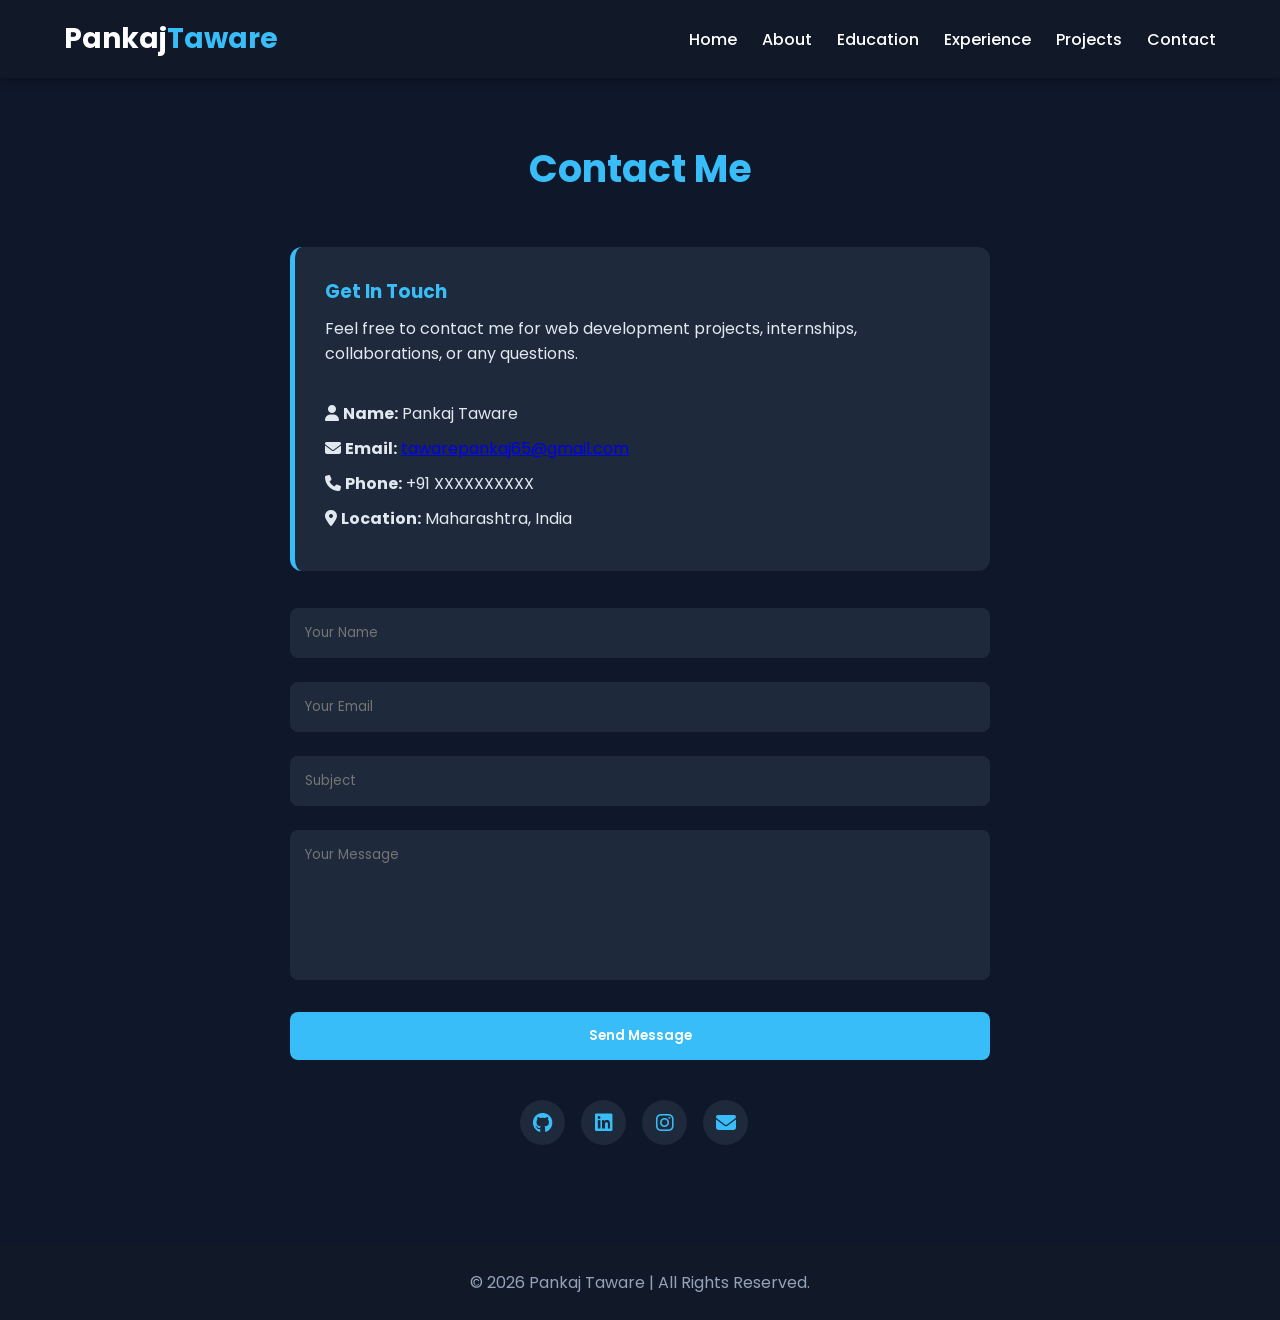
<file: contact.html>
<!DOCTYPE html>
<html lang="en">

<head>
    <meta charset="UTF-8">
    <meta name="viewport" content="width=device-width, initial-scale=1.0">

    <title>Contact | Pankaj Taware</title>

    <link rel="stylesheet" href="style.css">

    <link rel="stylesheet"
        href="https://cdnjs.cloudflare.com/ajax/libs/font-awesome/6.6.0/css/all.min.css">
</head>

<body>

    <!-- Header -->
    <header>

        <nav class="navbar">

            <div class="logo">
                Pankaj<span>Taware</span>
            </div>

            <ul>

                <li><a href="index.html">Home</a></li>

                <li><a href="about.html">About</a></li>

                <li><a href="education.html">Education</a></li>

                <li><a href="experience.html">Experience</a></li>

                <li><a href="projects.html">Projects</a></li>

                <li><a href="contact.html" class="active">Contact</a></li>

            </ul>

        </nav>

    </header>

    <!-- Contact Section -->

    <section style="padding-top:140px;">

        <h2 class="heading">Contact Me</h2>

        <div class="card">

            <h3>Get In Touch</h3>

            <p>
                Feel free to contact me for web development projects,
                internships, collaborations, or any questions.
            </p>

            <br>

            <p>
                <i class="fas fa-user"></i>
                <strong>Name:</strong> Pankaj Taware
            </p>

            <p>
                <i class="fas fa-envelope"></i>
                <strong>Email:</strong>
                <a href="mailto:tawarepankaj65@gmail.com">
                    tawarepankaj65@gmail.com
                </a>
            </p>

            <p>
                <i class="fas fa-phone"></i>
                <strong>Phone:</strong>
                +91 XXXXXXXXXX
            </p>

            <p>
                <i class="fas fa-location-dot"></i>
                <strong>Location:</strong>
                Maharashtra, India
            </p>

        </div>

        <!-- Contact Form -->

        <form>

            <input type="text"
                placeholder="Your Name"
                required>

            <input type="email"
                placeholder="Your Email"
                required>

            <input type="text"
                placeholder="Subject"
                required>

            <textarea
                rows="6"
                placeholder="Your Message"
                required></textarea>

            <button type="submit" class="btn">
                Send Message
            </button>

        </form>

        <!-- Social Links -->

         <div class="social" style="text-align:center; margin-top:40px;">

    <a href="https://github.com/tawarepankaj65-source" target="_blank">
        <i class="fab fa-github"></i>
    </a>

    <a href="https://www.linkedin.com/in/pankaj-taware-b925ab393" target="_blank">
        <i class="fab fa-linkedin"></i>
    </a>

    <a href="https://www.instagram.com/" target="_blank">
        <i class="fab fa-instagram"></i>
    </a>

    <a href="mailto:tawarepankaj65@gmail.com">
        <i class="fas fa-envelope"></i>
    </a>

</div>
    </section>

    <!-- Footer -->

    <footer>

        <p>
            © 2026 Pankaj Taware | All Rights Reserved.
        </p>

    </footer>

    <script src="script.js"></script>

</body>

</html>
</file>
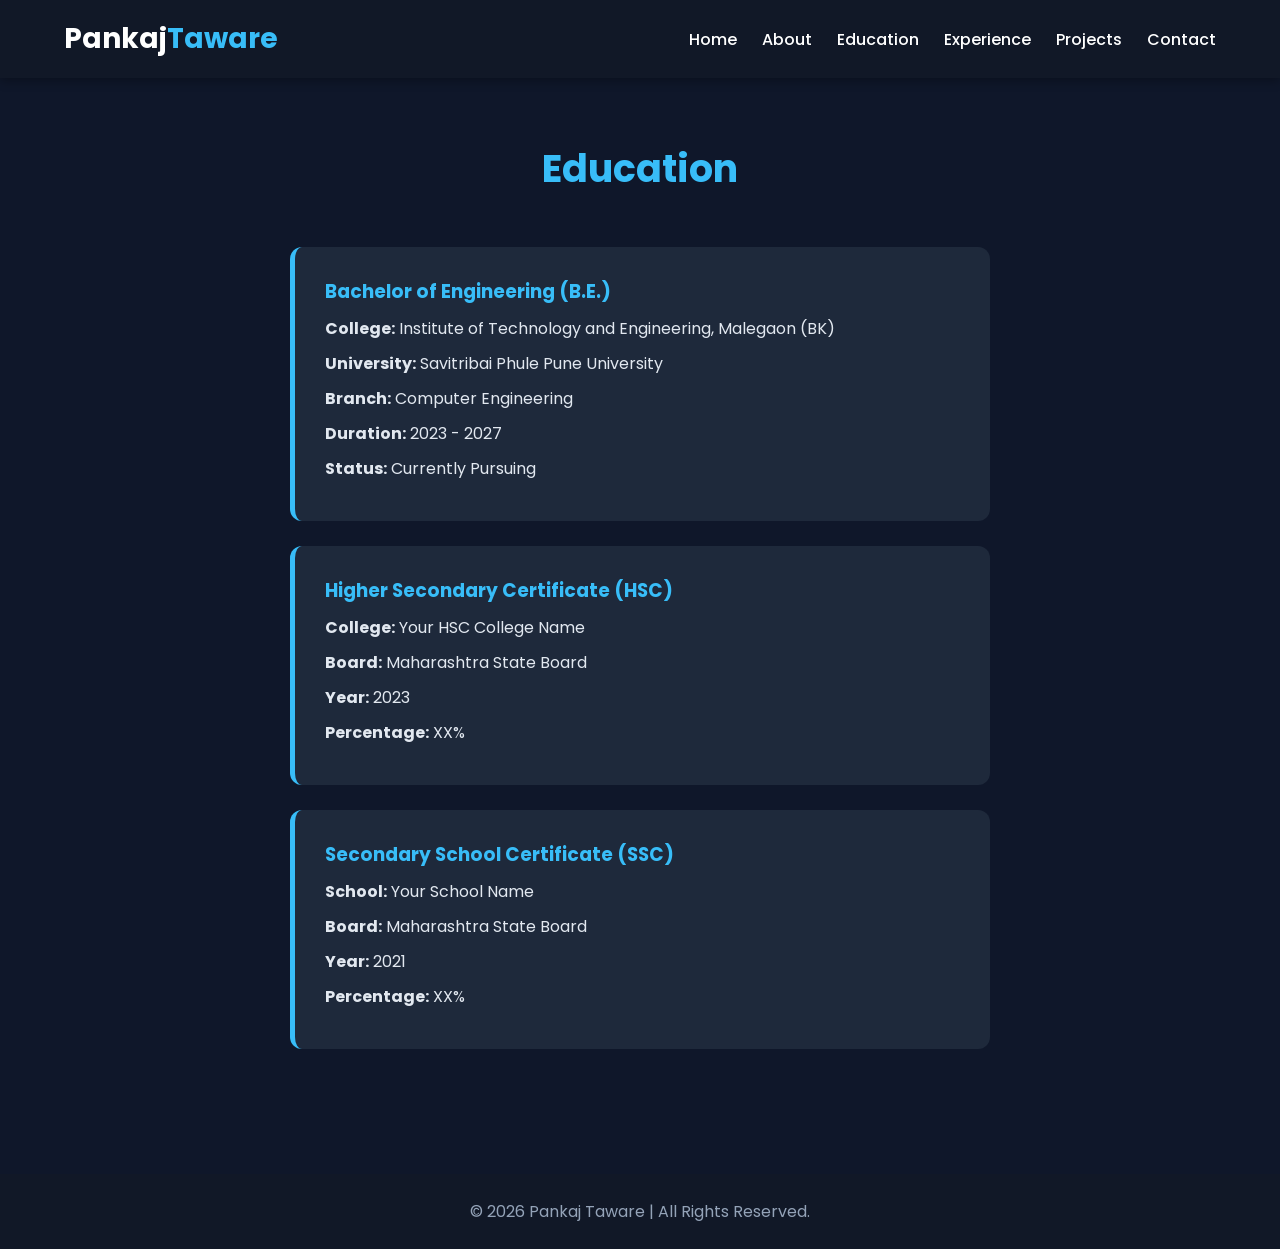
<file: education.html>
<!DOCTYPE html>
<html lang="en">

<head>
    <meta charset="UTF-8">
    <meta name="viewport" content="width=device-width, initial-scale=1.0">
    <title>Education | Pankaj Taware</title>

    <link rel="stylesheet" href="style.css">

    <link rel="stylesheet"
        href="https://cdnjs.cloudflare.com/ajax/libs/font-awesome/6.6.0/css/all.min.css">
</head>

<body>

    <!-- Header -->
    <header>
        <nav class="navbar">

            <div class="logo">
                Pankaj<span>Taware</span>
            </div>

            <ul>
                <li><a href="index.html">Home</a></li>
                <li><a href="about.html">About</a></li>
                <li><a href="education.html" class="active">Education</a></li>
                <li><a href="experience.html">Experience</a></li>
                <li><a href="projects.html">Projects</a></li>
                <li><a href="contact.html">Contact</a></li>
            </ul>

        </nav>
    </header>

    <!-- Education Section -->
    <section style="padding-top:140px;">

        <h2 class="heading">Education</h2>

        <div class="card">

            <h3>Bachelor of Engineering (B.E.)</h3>

            <p><strong>College:</strong> Institute of Technology and Engineering, Malegaon (BK)</p>

            <p><strong>University:</strong> Savitribai Phule Pune University</p>

            <p><strong>Branch:</strong> Computer Engineering</p>

            <p><strong>Duration:</strong> 2023 - 2027</p>

            <p><strong>Status:</strong> Currently Pursuing</p>

        </div>

        <div class="card">

            <h3>Higher Secondary Certificate (HSC)</h3>

            <p><strong>College:</strong> Your HSC College Name</p>

            <p><strong>Board:</strong> Maharashtra State Board</p>

            <p><strong>Year:</strong> 2023</p>

            <p><strong>Percentage:</strong> XX%</p>

        </div>

        <div class="card">

            <h3>Secondary School Certificate (SSC)</h3>

            <p><strong>School:</strong> Your School Name</p>

            <p><strong>Board:</strong> Maharashtra State Board</p>

            <p><strong>Year:</strong> 2021</p>

            <p><strong>Percentage:</strong> XX%</p>

        </div>

    </section>

    <!-- Footer -->
    <footer>
        <p>© 2026 Pankaj Taware | All Rights Reserved.</p>
    </footer>

    <script src="script.js"></script>

</body>

</html>
</file>
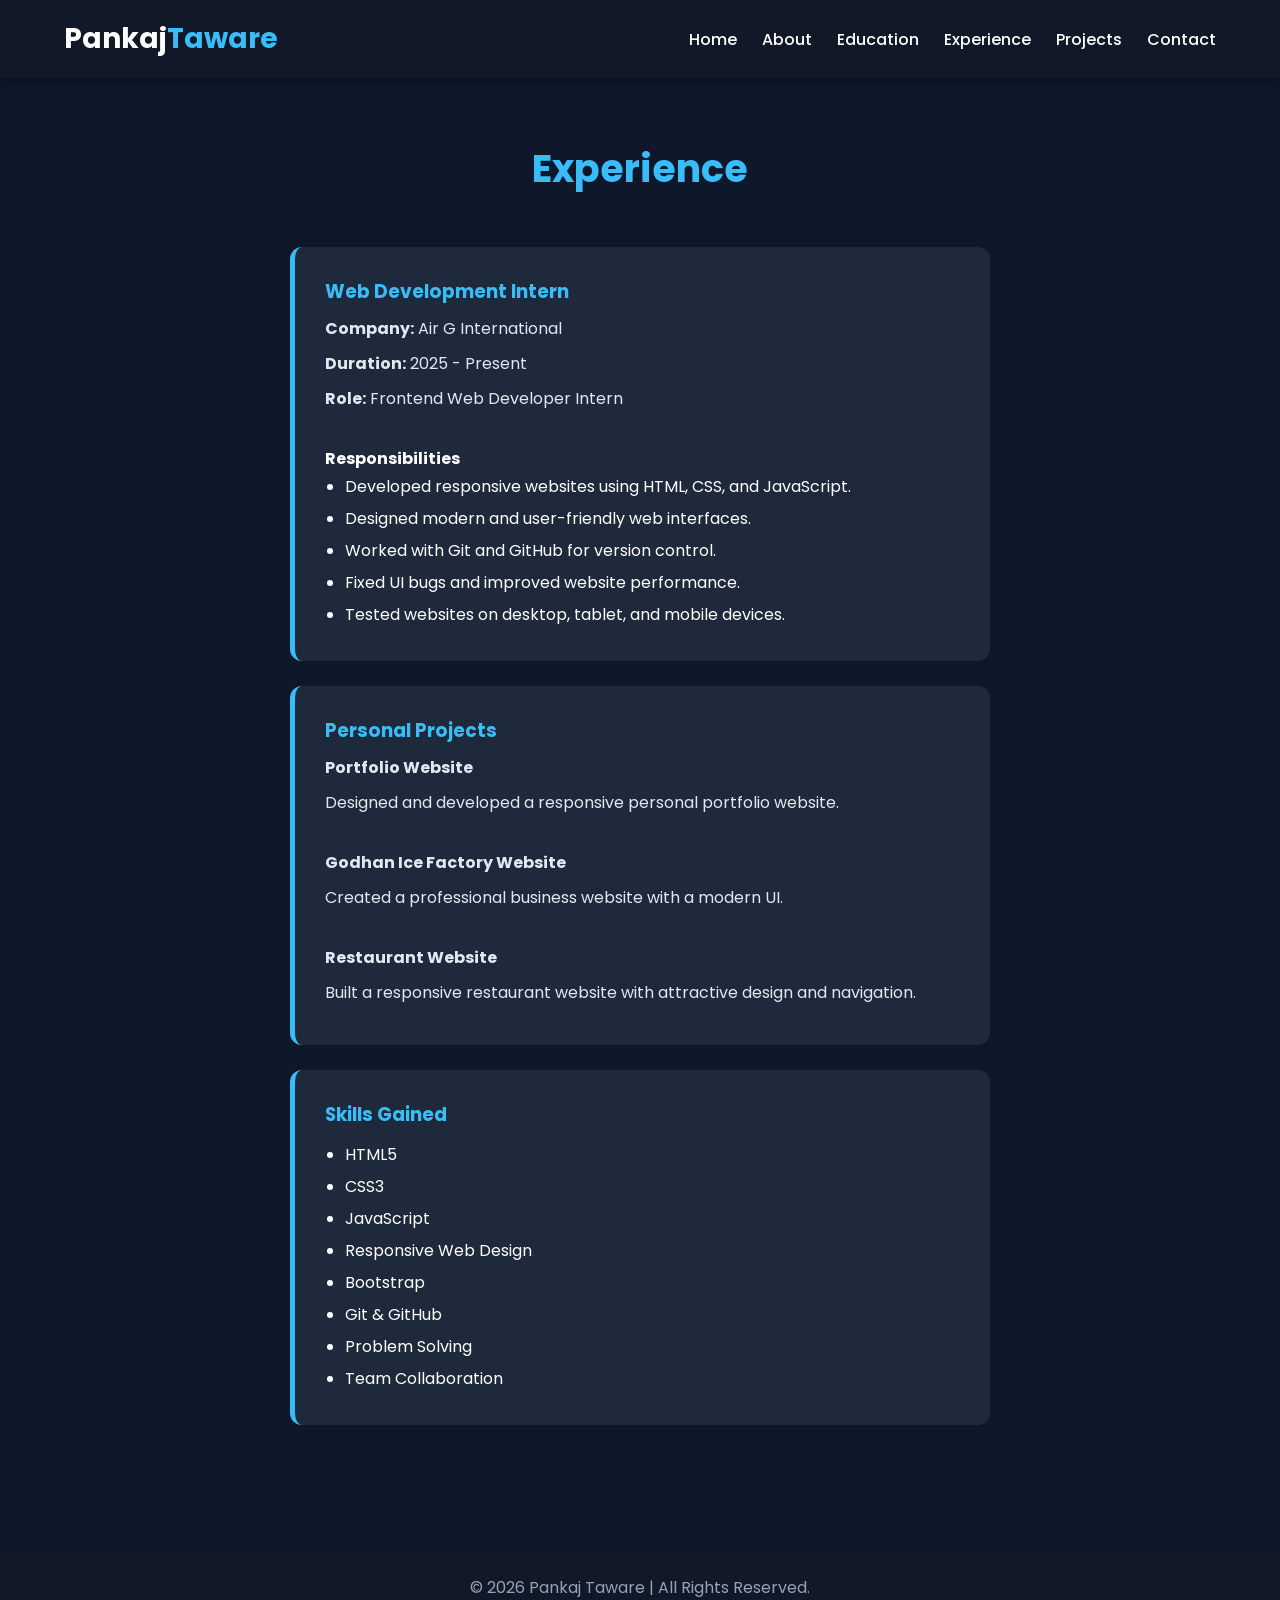
<file: experience.html>
<!DOCTYPE html>
<html lang="en">

<head>
    <meta charset="UTF-8">
    <meta name="viewport" content="width=device-width, initial-scale=1.0">
    <title>Experience | Pankaj Taware</title>

    <link rel="stylesheet" href="style.css">

    <link rel="stylesheet"
        href="https://cdnjs.cloudflare.com/ajax/libs/font-awesome/6.6.0/css/all.min.css">
</head>

<body>

    <!-- Header -->

    <header>

        <nav class="navbar">

            <div class="logo">
                Pankaj<span>Taware</span>
            </div>

            <ul>

                <li><a href="index.html">Home</a></li>

                <li><a href="about.html">About</a></li>

                <li><a href="education.html">Education</a></li>

                <li><a href="experience.html" class="active">Experience</a></li>

                <li><a href="projects.html">Projects</a></li>

                <li><a href="contact.html">Contact</a></li>

            </ul>

        </nav>

    </header>

    <!-- Experience Section -->

    <section style="padding-top:140px;">

        <h2 class="heading">Experience</h2>

        <div class="card">

            <h3>Web Development Intern</h3>

            <p><strong>Company:</strong> Air G International</p>

            <p><strong>Duration:</strong> 2025 - Present</p>

            <p><strong>Role:</strong> Frontend Web Developer Intern</p>

            <br>

            <h4>Responsibilities</h4>

            <ul style="line-height:2; margin-left:20px;">

                <li>Developed responsive websites using HTML, CSS, and JavaScript.</li>

                <li>Designed modern and user-friendly web interfaces.</li>

                <li>Worked with Git and GitHub for version control.</li>

                <li>Fixed UI bugs and improved website performance.</li>

                <li>Tested websites on desktop, tablet, and mobile devices.</li>

            </ul>

        </div>

        <div class="card">

            <h3>Personal Projects</h3>

            <p><strong>Portfolio Website</strong></p>

            <p>Designed and developed a responsive personal portfolio website.</p>

            <br>

            <p><strong>Godhan Ice Factory Website</strong></p>

            <p>Created a professional business website with a modern UI.</p>

            <br>

            <p><strong>Restaurant Website</strong></p>

            <p>Built a responsive restaurant website with attractive design and navigation.</p>

        </div>

        <div class="card">

            <h3>Skills Gained</h3>

            <ul style="line-height:2; margin-left:20px;">

                <li>HTML5</li>

                <li>CSS3</li>

                <li>JavaScript</li>

                <li>Responsive Web Design</li>

                <li>Bootstrap</li>

                <li>Git & GitHub</li>

                <li>Problem Solving</li>

                <li>Team Collaboration</li>

            </ul>

        </div>

    </section>

    <!-- Footer -->

    <footer>

        <p>© 2026 Pankaj Taware | All Rights Reserved.</p>

    </footer>

    <script src="script.js"></script>

</body>

</html>
</file>
<file: style.css>
/* Google Font */
@import url('https://fonts.googleapis.com/css2?family=Poppins:wght@300;400;500;600;700;800&display=swap');

*{
    margin:0;
    padding:0;
    box-sizing:border-box;
    font-family:'Poppins',sans-serif;
    scroll-behavior:smooth;
}

body{
    background:#0f172a;
    color:#fff;
}

/* Navbar */

header{
    position:fixed;
    top:0;
    width:100%;
    background:#111827;
    z-index:1000;
    box-shadow:0 3px 10px rgba(0,0,0,.3);
}

.navbar{
    width:90%;
    margin:auto;
    display:flex;
    justify-content:space-between;
    align-items:center;
    padding:18px 0;
}

.logo{
    font-size:28px;
    font-weight:700;
    color:#fff;
}

.logo span{
    color:#38bdf8;
}

.navbar ul{
    display:flex;
    list-style:none;
}

.navbar ul li{
    margin-left:25px;
}

.navbar ul li a{
    text-decoration:none;
    color:#fff;
    font-weight:500;
    transition:.3s;
}

.navbar ul li a:hover{
    color:#38bdf8;
}

/* Home */

.home{
    min-height:100vh;
    display:flex;
    justify-content:space-between;
    align-items:center;
    width:90%;
    margin:auto;
    padding-top:100px;
}

.home-text{
    max-width:600px;
}

.home-text h3{
    font-size:24px;
}

.home-text h1{
    font-size:60px;
    color:#38bdf8;
    margin:10px 0;
}

.home-text h2{
    font-size:32px;
    margin-bottom:15px;
}

.home-text p{
    color:#cbd5e1;
    line-height:1.8;
    margin-bottom:25px;
}

.btn{
    display:inline-block;
    padding:14px 35px;
    background:#38bdf8;
    color:#fff;
    text-decoration:none;
    border-radius:8px;
    font-weight:600;
    transition:.3s;
    border:none;
    cursor:pointer;
}

.btn:hover{
    background:#0284c7;
    transform:translateY(-3px);
}

.social{
    margin-top:30px;
}

.social a{
    width:45px;
    height:45px;
    display:inline-flex;
    align-items:center;
    justify-content:center;
    background:#1e293b;
    border-radius:50%;
    color:#38bdf8;
    text-decoration:none;
    margin-right:12px;
    font-size:20px;
    transition:.3s;
}

.social a:hover{
    background:#38bdf8;
    color:#fff;
}

.home-image img{
    width:360px;
    height:360px;
    object-fit:cover;
    border-radius:50%;
    border:6px solid #38bdf8;
    box-shadow:0 0 30px rgba(56,189,248,.4);
}

/* Sections */

section{
    padding:100px 8%;
}

.heading{
    text-align:center;
    font-size:38px;
    color:#38bdf8;
    margin-bottom:50px;
}

/* About */

.about-content{
    max-width:900px;
    margin:auto;
    text-align:center;
    line-height:2;
    font-size:18px;
    color:#cbd5e1;
}

/* Education & Experience */

.card{
    max-width:700px;
    margin:25px auto;
    background:#1e293b;
    padding:30px;
    border-radius:12px;
    transition:.3s;
    border-left:5px solid #38bdf8;
}

.card:hover{
    transform:translateY(-8px);
}

.card h3{
    margin-bottom:10px;
    color:#38bdf8;
}

.card p{
    color:#e2e8f0;
    margin-bottom:10px;
}

.card span{
    color:#94a3b8;
}

/* Projects */

.project-container{
    display:grid;
    grid-template-columns:repeat(auto-fit,minmax(300px,1fr));
    gap:30px;
}

.project-card{
    background:#1e293b;
    border-radius:12px;
    overflow:hidden;
    transition:.3s;
}

.project-card:hover{
    transform:translateY(-10px);
}

.project-card img{
    width:100%;
    height:220px;
    object-fit:cover;
}

.project-card h3{
    padding:15px;
    color:#38bdf8;
}

.project-card p{
    padding:0 15px 20px;
    color:#cbd5e1;
}

/* Contact */

form{
    max-width:700px;
    margin:auto;
    display:flex;
    flex-direction:column;
}

form input,
form textarea{
    margin:12px 0;
    padding:15px;
    border:none;
    border-radius:8px;
    background:#1e293b;
    color:#fff;
    outline:none;
}

form textarea{
    resize:none;
}

form .btn{
    margin-top:20px;
}

/* Footer */

footer{
    text-align:center;
    padding:25px;
    background:#111827;
    color:#94a3b8;
}

/* Responsive */

@media(max-width:992px){

.home{
    flex-direction:column-reverse;
    text-align:center;
}

.home-image{
    margin-bottom:40px;
}

.home-text h1{
    font-size:45px;
}
/* Skills */

.skill{
    margin:25px auto;
    max-width:700px;
}

.skill h3{
    display:flex;
    justify-content:space-between;
    margin-bottom:10px;
}

.progress{
    width:100%;
    height:14px;
    background:#1e293b;
    border-radius:50px;
    overflow:hidden;
}

.progress span{
    display:block;
    height:100%;
    background:#38bdf8;
    border-radius:50px;
    width:0;
    animation:fillBar 2s forwards;
}

.progress .html{
    animation-delay:.2s;
    --width:95%;
}

.progress .css{
    animation-delay:.4s;
    --width:90%;
}

.progress .javascript{
    animation-delay:.6s;
    --width:85%;
}

.progress .bootstrap{
    animation-delay:.8s;
    --width:90%;
}

.progress .github{
    animation-delay:1s;
    --width:85%;
}

@keyframes fillBar{
    from{
        width:0;
    }
    to{
        width:var(--width);
    }
}
}

@media(max-width:768px){

.navbar{
    flex-direction:column;
}

.navbar ul{
    flex-wrap:wrap;
    justify-content:center;
    margin-top:15px;
}

.navbar ul li{
    margin:10px;
}

.home-image img{
    width:260px;
    height:260px;
}

.heading{
    font-size:30px;
}

.home-text h1{
    font-size:36px;
}

.home-text h2{
    font-size:24px;
}

}

@media(max-width:480px){

.home{
    padding-top:140px;
}

.home-text h1{
    font-size:30px;
}

.home-text h2{
    font-size:20px;
}

.btn{
    padding:12px 25px;
}

}
</file>
